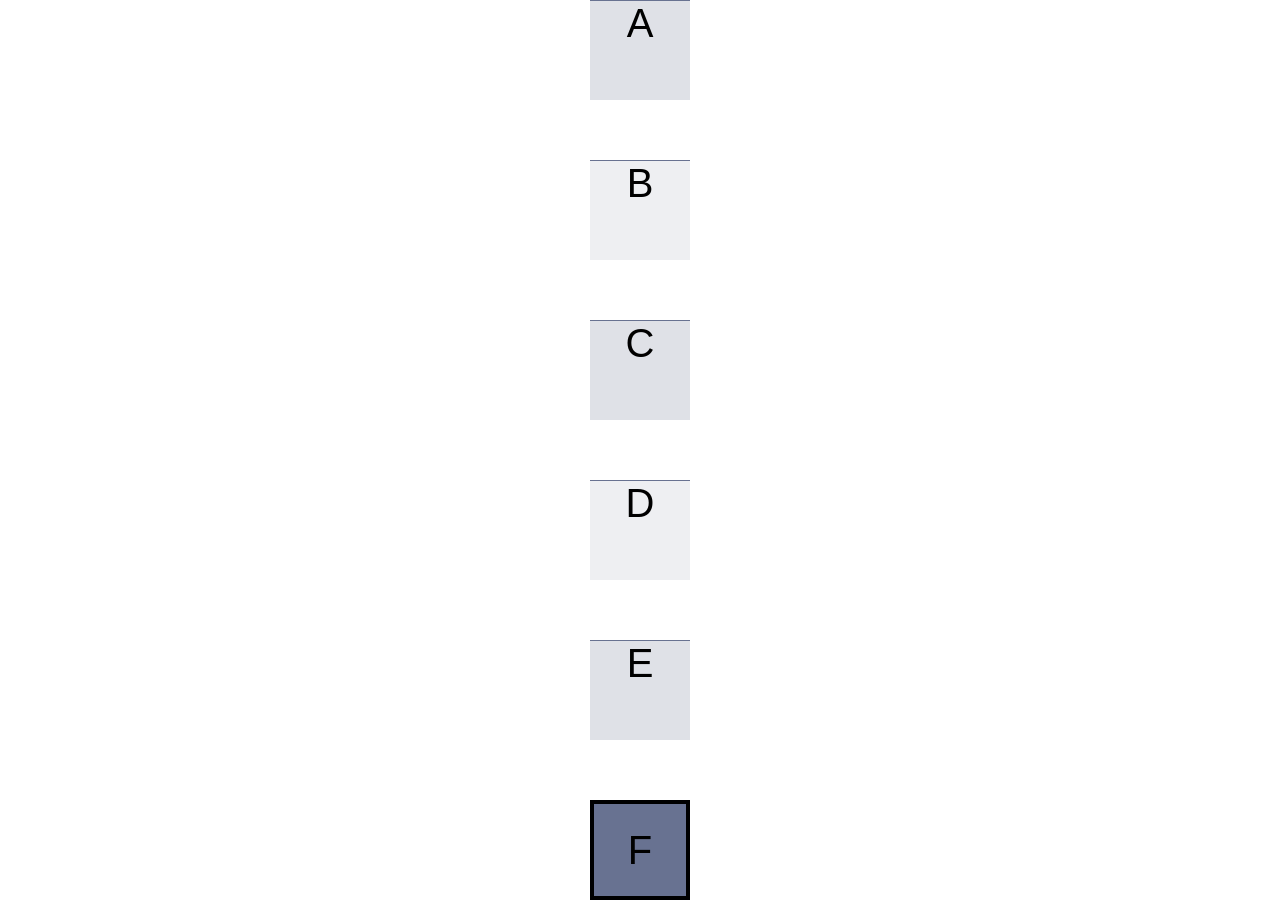
<file: index.html>
<!DOCTYPE html>
<html>
<head>
    <title>Assignment 2</title>
    <link rel="stylesheet" href="styleA.css">
</head>
<body>
    <div class="box">A</div>
    <div class="box">B</div>
    <div class="box">C</div>
    <div class="box">D</div>
    <div class="box">E</div>
    <div class="box box-f">F</div>
</body>
</html>
</file>
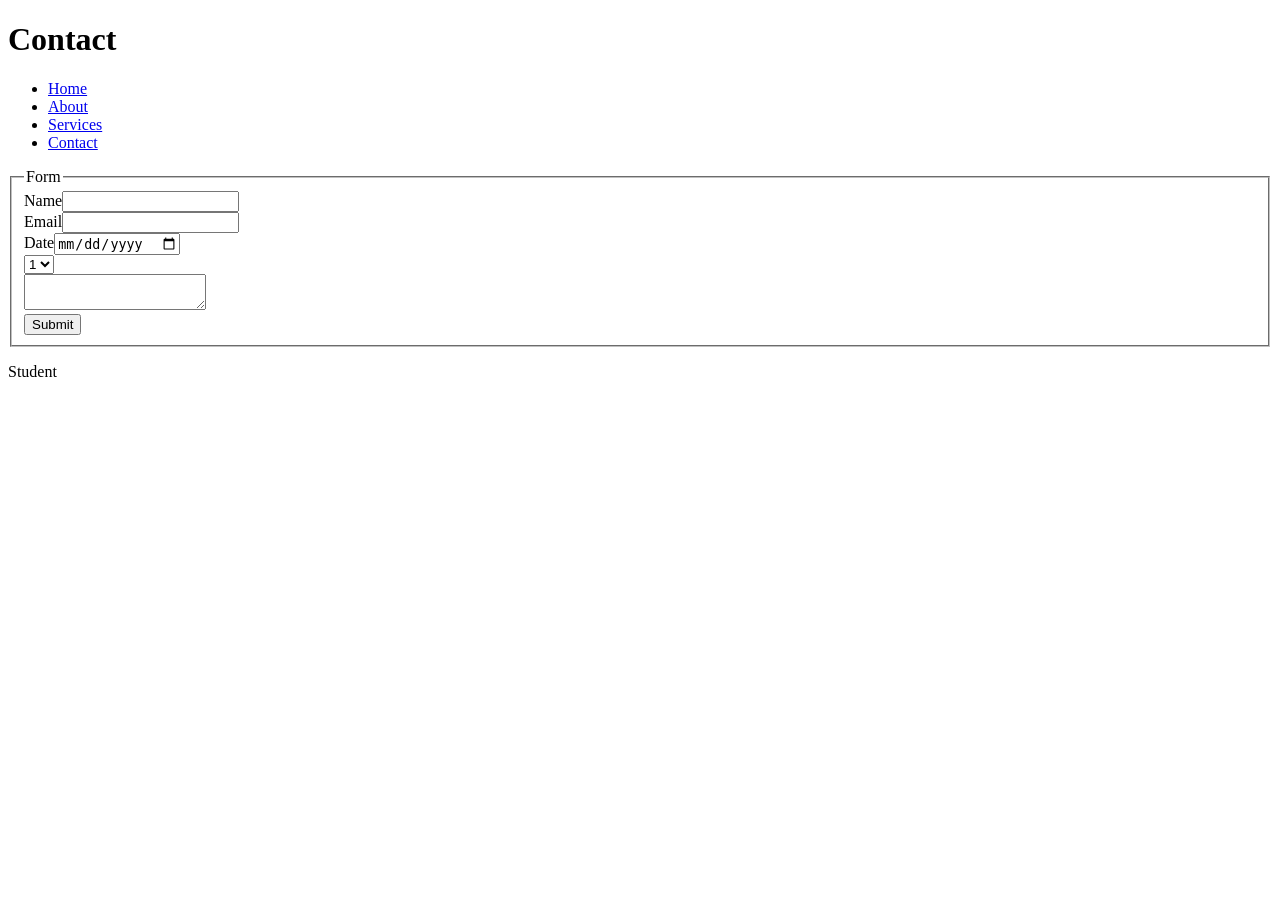
<file: contact.html>
<!DOCTYPE html>
<html>
<head><title>Contact</title></head>
<body>
    <header>
        <h1>Contact</h1>
        <nav>
            <ul>
                <li><a href="index.html">Home</a></li>
                <li><a href="about.html">About</a></li>
                <li><a href="services.html">Services</a></li>
                <li><a href="contact.html">Contact</a></li>
            </ul>
        </nav>
    </header>
    <main>
        <form>
            <fieldset>
                <legend>Form</legend>
                <label>Name</label><input type="text"><br>
                <label>Email</label><input type="email"><br>
                <label>Date</label><input type="date"><br>
                <select>
                    <option>1</option>
                    <option>2</option>
                    <option>3</option>
                </select><br>
                <textarea></textarea><br>
                <input type="submit">
            </fieldset>
        </form>
    </main>
    <footer><p>Student</p></footer>
</body>
</html>
</file>
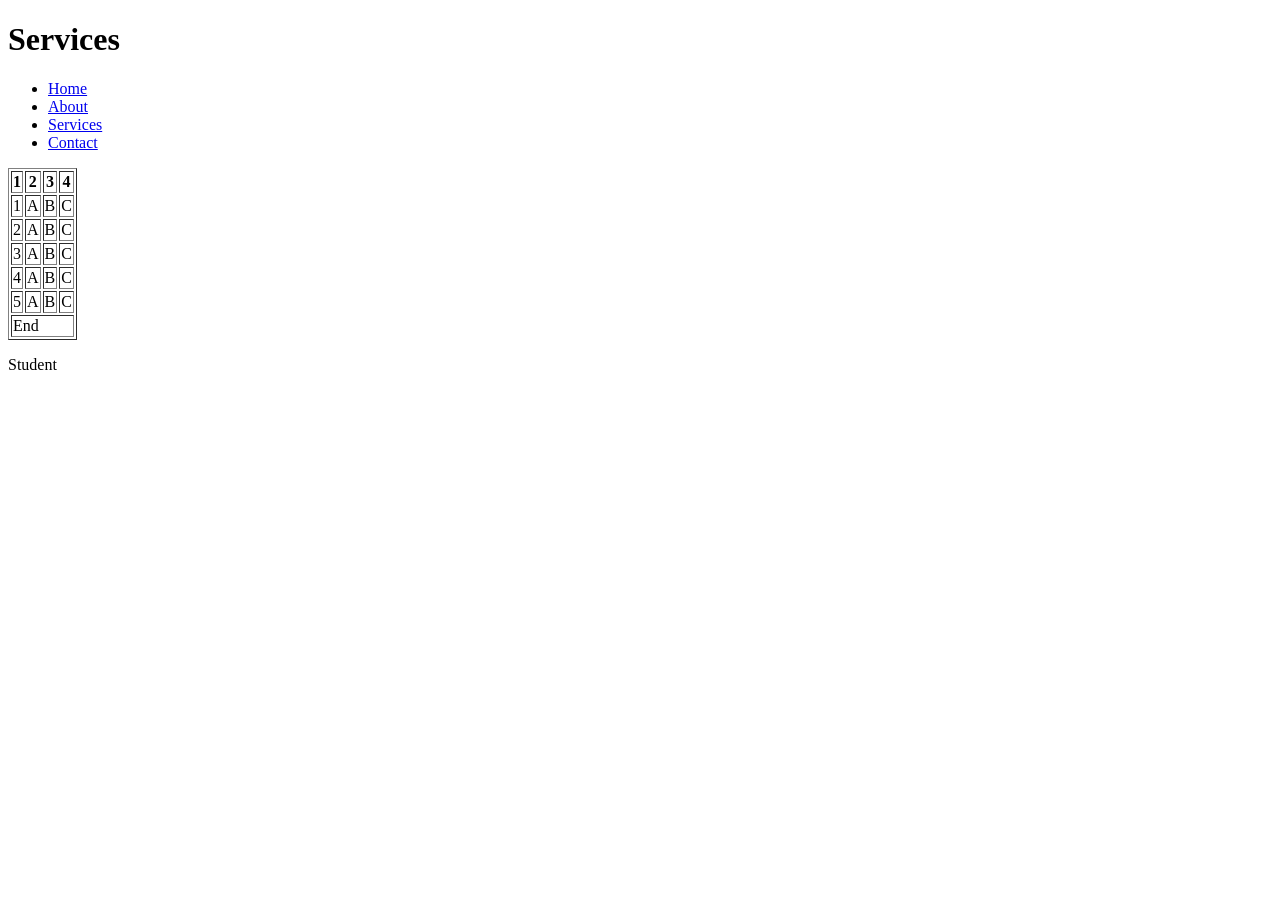
<file: services.html>
<!DOCTYPE html>
<html>
<head><title>Services</title></head>
<body>
    <header>
        <h1>Services</h1>
        <nav>
            <ul>
                <li><a href="index.html">Home</a></li>
                <li><a href="about.html">About</a></li>
                <li><a href="services.html">Services</a></li>
                <li><a href="contact.html">Contact</a></li>
            </ul>
        </nav>
    </header>
    <main>
        <table border="1">
            <thead><tr><th>1</th><th>2</th><th>3</th><th>4</th></tr></thead>
            <tbody>
                <tr><td>1</td><td>A</td><td>B</td><td>C</td></tr>
                <tr><td>2</td><td>A</td><td>B</td><td>C</td></tr>
                <tr><td>3</td><td>A</td><td>B</td><td>C</td></tr>
                <tr><td>4</td><td>A</td><td>B</td><td>C</td></tr>
                <tr><td>5</td><td>A</td><td>B</td><td>C</td></tr>
            </tbody>
            <tfoot><tr><td colspan="4">End</td></tr></tfoot>
        </table>
    </main>
    <footer><p>Student</p></footer>
</body>
</html>
</file>
<file: styleA.css>
* {
    box-sizing: border-box;
}

body {
    margin: 0;
    height: 100vh;
    display: flex;
    flex-direction: column;
    justify-content: space-between;
    align-items: center;
    font-family: Tahoma, sans-serif;
    font-size: 40px;
}

.box {
    width: 100px;
    height: 100px;
    border-top: 1px solid #687291;
    text-align: center;
}

.box:nth-child(1),
.box:nth-child(3),
.box:nth-child(5) {
    background-color: #dfe1e7;
}

.box:nth-child(2),
.box:nth-child(4) {
    background-color: #eeeff2;
}

.box-f {
    background-color: #687291;
    border: 4px solid #000000;
    display: flex;
    justify-content: center;
    align-items: center;
}
</file>
